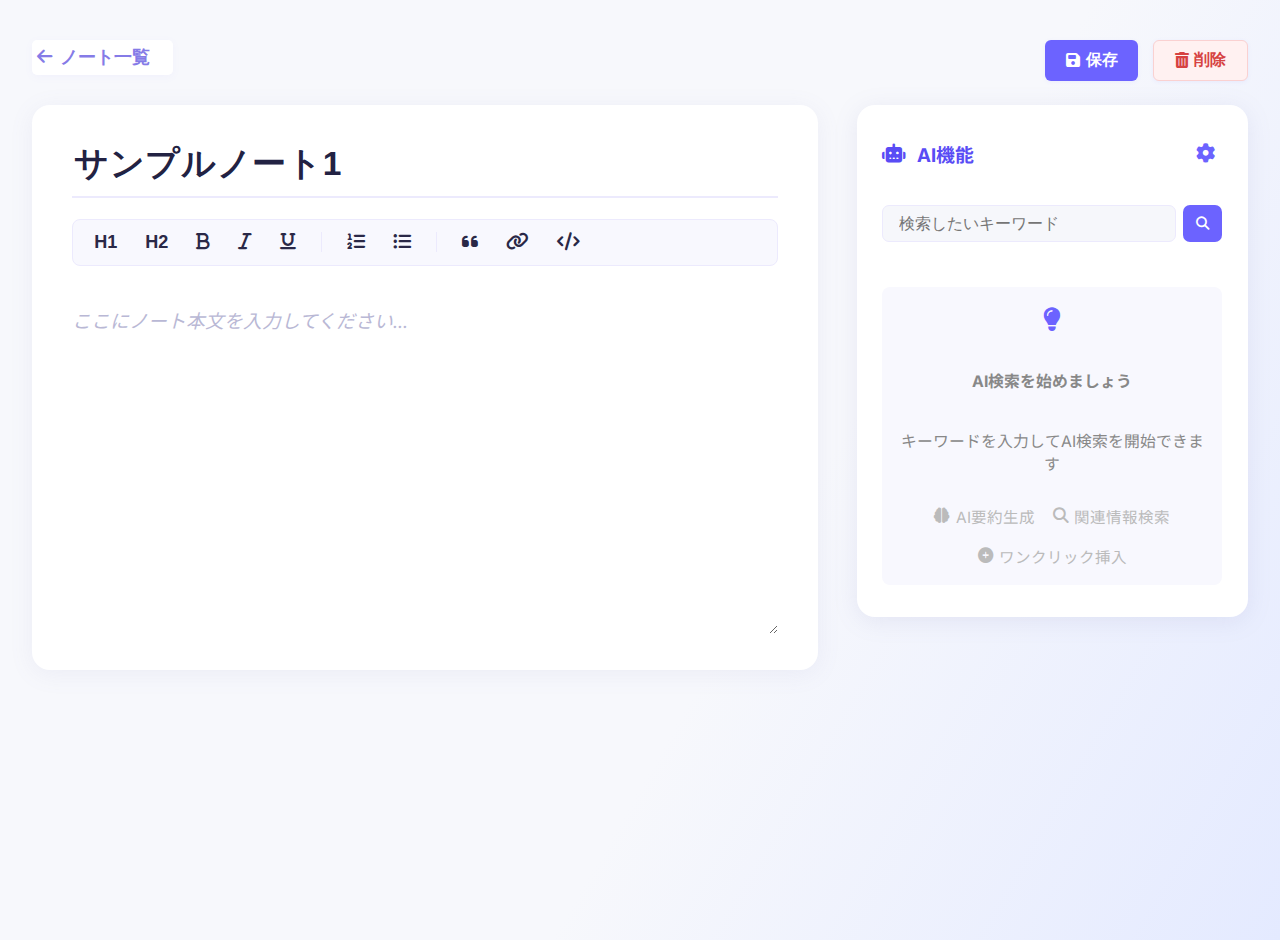
<file: templates/note.html>
<!DOCTYPE html>
<html lang="ja">
<head>
  <meta charset="UTF-8" />
  <meta name="viewport" content="width=device-width, initial-scale=1.0" />
  <title>ノート編集 - AI Note App</title>
  <link href="https://fonts.googleapis.com/css2?family=Inter:wght@400;700&family=Noto+Sans+JP:wght@400;700&display=swap" rel="stylesheet">
  <link rel="stylesheet" href="https://cdnjs.cloudflare.com/ajax/libs/font-awesome/6.4.0/css/all.min.css">
  <style>
    /* 基本スタイルは変更なしのため省略 */
    body { margin: 0; padding: 0; background: linear-gradient(120deg, #f7f8fc 60%, #e4eaff 100%); font-family: 'Inter', 'Noto Sans JP', sans-serif; color: #222; min-height: 100vh; position: relative; }
    .top-bar { display: flex; justify-content: space-between; align-items: flex-start; width: 100%; max-width: 1400px; margin: 2.5rem auto 0 auto; padding: 0 2rem; box-sizing: border-box; position: relative; z-index: 10; }
    .note-back-btn { background: #fff; border: none; color: #857be7; font-size: 1.1rem; display: flex; align-items: center; gap: .45em; font-weight: 600; cursor: pointer; padding: 0.3em 1.3em 0.3em 0.3em; border-radius: 5px; transition: background .14s, color .14s; box-shadow: 0 2px 8px rgba(130,120,250,0.05); }
    .note-back-btn:hover { background: #f4f3fd; color: #594cf5; }
    .top-bar-right { display: flex; gap: 0.9em; }
    .btn { display: inline-flex; align-items: center; gap: 0.35em; border: none; border-radius: 6px; padding: 0.55em 1.3em; font-weight: 600; font-size: 1rem; cursor: pointer; background: none; transition: background 0.15s, color 0.15s; box-shadow: 0 1px 4px rgba(108,99,255,0.08); }
    .btn-save { background: #6c63ff; color: #fff; }
    .btn-save:hover { background: #594cf5; }
    .btn-delete { background: #fff1f1; color: #d64242; border: 1px solid #fad1d1; }
    .btn-delete:hover { background: #ffd6d6; color: #ab1d1d; }
    .btn-ghost { background: none; color: #6c63ff; box-shadow: none; padding: 0.4em; font-size: 1.2rem; }
    .btn-ghost:hover { background: #f4f3fd; color: #594cf5; }
    .main-content { display: flex; gap: 2.4rem; max-width: 1400px; margin: 1.5rem auto 0 auto; padding: 0 2rem 2rem 2rem; min-height: 80vh; align-items: flex-start; }
    .editor-section { flex: 1 1 0; background: #fff; border-radius: 18px; box-shadow: 0 4px 24px rgba(120,120,180,0.09); padding: 2.5rem 2.5rem 2.3rem 2.5rem; display: flex; flex-direction: column; min-width: 0; }
    .note-title-bar { border-bottom: 2px solid #eceafd; margin-bottom: 1.3em; padding-bottom: 0.7em; }
    .note-title-input { font-size: 2.1rem; font-weight: 700; border: none; background: transparent; outline: none; color: #222243; width: 100%; letter-spacing: 0.02em; }
    .note-title-input::placeholder { color: #b6b8d1; font-weight: 400; font-size: 1.2rem; }
    .editor-toolbar { display: flex; gap: 8px; background: #f8f8fe; border-radius: 8px; padding: 0.5rem 0.7rem; margin-bottom: 1.4rem; border: 1px solid #eceafd; flex-wrap: wrap; }
    .toolbar-btn { background: none; border: none; color: #2a2847; font-size: 1.13em; padding: 0.22em 0.55em; border-radius: 4px; cursor: pointer; transition: background 0.14s, color 0.14s; }
    .toolbar-btn:hover { background: #6c63ff; color: #fff; }
    .toolbar-separator { border-left: 1px solid #eceafd; height: 20px; margin: auto 7px; }
    .rich-editor { min-height: 320px; max-height: 540px; outline: none; border: none; font-size: 1.17em; padding: 1.1rem 0 0.5rem 0; line-height: 1.7; color: #222243; background: none; resize: vertical; overflow: auto; }
    .rich-editor:empty::before { content: attr(data-placeholder); color: #b9b8d5; font-size: 1em; font-style: italic; pointer-events: none; }
    .ai-sidebar { width: 340px; background: #fff; border-radius: 18px; box-shadow: 0 4px 24px rgba(120,120,180,0.13); padding: 2rem 1.6rem; display: flex; flex-direction: column; gap: 1.4rem; min-width: 270px; align-self: flex-start; }
    .sidebar-header { display: flex; justify-content: space-between; align-items: center; margin-bottom: 0.7rem; }
    .sidebar-title { font-size: 1.18rem; font-weight: 700; color: #594cf5; display: flex; align-items: center; gap: 0.55em; }
    .ai-search-section { margin-bottom: 0.7rem; }
    .search-input-wrapper { display: flex; gap: 0.4rem; margin-bottom: 0.7rem; }
    .search-input { flex: 1 1 0; font-size: 1em; padding: 0.55em 1em; border-radius: 7px; border: 1px solid #eceafd; background: #f6f7fb; outline: none; transition: border 0.18s; }
    .search-input:focus { border: 1.5px solid #6c63ff; }
    .search-btn { background: #6c63ff; color: #fff; border: none; padding: 0.45em 1em; border-radius: 7px; font-weight: 600; cursor: pointer; transition: background 0.2s; }
    .search-btn:hover { background: #594cf5; }
    .ai-results { background: #f8f8fe; border-radius: 8px; padding: 1.1rem; min-height: 130px; color: #656579; font-size: 0.99em; }
    .welcome-message { display: flex; flex-direction: column; align-items: center; color: #888; text-align: center; }
    .welcome-icon { font-size: 1.5em; margin-bottom: 0.6em; color: #6c63ff; }
    .welcome-features { display: flex; gap: 1.15em; margin-top: 0.9em; flex-wrap: wrap; justify-content: center; }
    .feature-item { display: flex; align-items: center; gap: 0.35em; color: #bbb; font-size: 0.98em; }

    /* ▼▼▼ 修正: トースト通知のCSS ▼▼▼ */
    #toast {
      position: fixed; right: 32px; bottom: 32px;
      min-width: 180px;
      background: rgba(50,50,75,0.95);
      color: #fff;
      font-weight: 600;
      border-radius: 9px;
      box-shadow: 0 6px 20px rgba(60,45,100,0.14);
      padding: 1em 1.7em;
      font-size: 1.08rem;
      text-align: center;
      z-index: 10000;
      opacity: 0;
      visibility: hidden;
      pointer-events: none;
      transition: opacity 0.4s, visibility 0s 0.4s;
    }
    #toast.is-visible {
      opacity: 1;
      visibility: visible;
      pointer-events: auto;
      transition: opacity 0.4s;
    }

    /* モーダル共通スタイル */
    .modal-outer { display: none; position: fixed; left:0; top:0; width:100vw; height:100vh; background: rgba(40,30,55,0.17); z-index:99999; align-items: center; justify-content: center; }
    .modal-outer.is-visible { display: flex; }
    .modal-inner { background:#fff; border-radius:15px; min-width:320px; max-width:96vw; box-shadow:0 6px 28px rgba(80,60,130,0.12); padding:2.1em 2em 1.3em 2em; margin:auto; position:relative; }
    .modal-header { display: flex; align-items: center; justify-content: space-between; margin-bottom: 1.3em; }
    .modal-title { font-size: 1.22rem; font-weight: 700; color: #6c63ff; }
    .modal-form-group { margin-bottom: 1.1em; }
    .modal-label { font-weight: 600; color: #594cf5; display: block; margin-bottom: 0.3em; }
    .modal-select, .modal-textarea { width: 100%; box-sizing: border-box; font-size: 1em; padding: 0.5em 0.7em; border-radius: 7px; border: 1px solid #eceafd; background: #f8f8fe; }
    .modal-textarea { resize: vertical; }
    .modal-actions { display: flex; justify-content: flex-end; gap: 1em; margin-top: 2em; }
    
    /* レスポンシブスタイル */
    @media (max-width: 1100px) { .main-content { flex-direction: column; gap: 1.3rem; align-items: stretch; } .ai-sidebar, .editor-section { width: 100%; max-width: none; align-self: stretch; } .top-bar { padding: 0 1rem; } }
    @media (max-width: 700px) { .main-content, .top-bar { padding: 0 0.5rem; } .editor-section, .ai-sidebar { padding: 1.5rem 1rem; } .note-title-input { font-size: 1.5rem; } .modal-inner { min-width: 90vw; padding: 1.5em 1em; } }
  </style>
</head>
<body>

  <div class="top-bar">
    <button class="note-back-btn" id="back-btn"><i class="fas fa-arrow-left"></i> ノート一覧</button>
    <div class="top-bar-right">
      <button class="btn btn-save" id="save-note-btn"><i class="fas fa-save"></i> 保存</button>
      <button class="btn btn-delete" id="delete-note-btn"><i class="fas fa-trash-alt"></i> 削除</button>
    </div>
  </div>
  <main class="main-content">
    <section class="editor-section">
      <div class="note-title-bar"><input type="text" class="note-title-input" placeholder="ノートのタイトルを入力..." value="サンプルノート1" /></div>
      <div class="editor-toolbar"><button class="toolbar-btn" title="見出し1"><b>H1</b></button><button class="toolbar-btn" title="見出し2"><b>H2</b></button><button class="toolbar-btn" title="太字"><i class="fas fa-bold"></i></button><button class="toolbar-btn" title="斜体"><i class="fas fa-italic"></i></button><button class="toolbar-btn" title="下線"><i class="fas fa-underline"></i></button><span class="toolbar-separator"></span><button class="toolbar-btn" title="番号付きリスト"><i class="fas fa-list-ol"></i></button><button class="toolbar-btn" title="箇条書き"><i class="fas fa-list-ul"></i></button><span class="toolbar-separator"></span><button class="toolbar-btn" title="引用"><i class="fas fa-quote-left"></i></button><button class="toolbar-btn" title="リンク"><i class="fas fa-link"></i></button><button class="toolbar-btn" title="コード"><i class="fas fa-code"></i></button></div>
      <div class="rich-editor" contenteditable="true" data-placeholder="ここにノート本文を入力してください..."></div>
    </section>
    <aside class="ai-sidebar">
      <div class="sidebar-header"><span class="sidebar-title"><i class="fas fa-robot"></i> AI機能</span><button class="btn btn-ghost" id="open-ai-settings-btn"><i class="fas fa-cog"></i></button></div>
      <div class="ai-search-section"><div class="search-input-wrapper"><input type="text" class="search-input" placeholder="検索したいキーワード" /><button class="search-btn"><i class="fas fa-search"></i></button></div></div>
      <div class="ai-results"><div class="welcome-message"><span class="welcome-icon"><i class="fas fa-lightbulb"></i></span><h4>AI検索を始めましょう</h4><p>キーワードを入力してAI検索を開始できます</p><div class="welcome-features"><div class="feature-item"><i class="fas fa-brain"></i><span>AI要約生成</span></div><div class="feature-item"><i class="fas fa-search"></i><span>関連情報検索</span></div><div class="feature-item"><i class="fas fa-plus-circle"></i><span>ワンクリック挿入</span></div></div></div></div>
    </aside>
  </main>

  <div id="toast"></div>

  <div id="ai-settings-modal" class="modal-outer">
    <div class="modal-inner">
      <div class="modal-header"><span class="modal-title"><i class="fas fa-cog"></i> AI詳細設定</span><button id="close-ai-settings-btn" class="btn-ghost"><i class="fas fa-times"></i></button></div>
      <form id="ai-settings-form"><div class="modal-form-group"><label for="output-format" class="modal-label"><i class="fas fa-file-alt"></i> 出力形式</label><select id="output-format" class="modal-select"><option value="simple">シンプル</option><option value="detailed">詳細</option><option value="bullet">箇条書き</option></select></div><div class="modal-form-group"><label for="target-level" class="modal-label"><i class="fas fa-graduation-cap"></i> 難易度レベル</label><select id="target-level" class="modal-select"><option value="beginner">初学者</option><option value="intermediate">普通</option><option value="advanced">専門的</option></select></div><div class="modal-form-group"><label for="custom-prompt" class="modal-label"><i class="fas fa-edit"></i> 追加指示（オプション）</label><textarea id="custom-prompt" rows="3" class="modal-textarea"></textarea></div><div class="modal-actions"><button type="button" class="btn btn-ghost" id="cancel-ai-settings-btn">キャンセル</button><button type="submit" class="btn btn-save">保存</button></div></form>
    </div>
  </div>

  <div id="delete-confirm-modal" class="modal-outer">
    <div class="modal-inner">
      <div class="modal-header">
        <span class="modal-title" style="color: #d64242;"><i class="fas fa-exclamation-triangle"></i> ノートを削除</span>
      </div>
      <div class="modal-body">
        <p style="margin: 1em 0 2em; line-height: 1.6;">
          本当にこのノートを削除しますか？<br>この操作は元に戻すことはできません。
        </p>
      </div>
      <div class="modal-actions">
        <button type="button" class="btn btn-ghost" id="cancel-delete-btn">キャンセル</button>
        <button type="button" class="btn btn-delete" id="confirm-delete-btn">削除する</button>
      </div>
    </div>
  </div>

  <script>
    document.addEventListener('DOMContentLoaded', () => {
      // ===== DOM要素の取得 =====
      const saveBtn = document.getElementById('save-note-btn');
      const backBtn = document.getElementById('back-btn');
      const toast = document.getElementById('toast');
      let toastTimer = null;

      // AI設定モーダル関連
      const aiSettingsModal = document.getElementById('ai-settings-modal');
      const openAiSettingsBtn = document.getElementById('open-ai-settings-btn');
      const closeAiSettingsBtn = document.getElementById('close-ai-settings-btn');
      const cancelAiSettingsBtn = document.getElementById('cancel-ai-settings-btn');
      const aiSettingsForm = document.getElementById('ai-settings-form');
      
      // ▼▼▼ 修正: 削除関連の要素を取得 ▼▼▼
      const deleteNoteBtn = document.getElementById('delete-note-btn');
      const deleteConfirmModal = document.getElementById('delete-confirm-modal');
      const cancelDeleteBtn = document.getElementById('cancel-delete-btn');
      const confirmDeleteBtn = document.getElementById('confirm-delete-btn');

      // ===== イベントリスナーの登録 =====

      // 戻るボタン
      backBtn.addEventListener('click', () => { window.location.href = '/notes'; });

      // 保存ボタン
      saveBtn.addEventListener('click', (e) => {
        e.preventDefault();
        showToast('ノートが保存されました');
      });

      // ▼▼▼ 修正: 削除ボタンの挙動をモーダル表示に変更 ▼▼▼
      deleteNoteBtn.addEventListener('click', () => {
        deleteConfirmModal.classList.add('is-visible');
      });

      // 削除確認モーダル > 「キャンセル」ボタン
      cancelDeleteBtn.addEventListener('click', () => {
        deleteConfirmModal.classList.remove('is-visible');
      });

      // 削除確認モーダル > 「削除する」ボタン
      confirmDeleteBtn.addEventListener('click', () => {
        deleteConfirmModal.classList.remove('is-visible');
        showToast('ノートを削除しました。');
        // ここにAPI呼び出し等の実際の削除処理を記述
      });
      
      // AI設定モーダル
      openAiSettingsBtn.addEventListener('click', () => aiSettingsModal.classList.add('is-visible'));
      closeAiSettingsBtn.addEventListener('click', () => aiSettingsModal.classList.remove('is-visible'));
      cancelAiSettingsBtn.addEventListener('click', () => aiSettingsModal.classList.remove('is-visible'));
      aiSettingsForm.addEventListener('submit', (e) => {
        e.preventDefault();
        aiSettingsModal.classList.remove('is-visible');
        showToast('AI設定を保存しました');
      });
      
      // モーダル背景クリックで閉じる処理 (共通化)
      [aiSettingsModal, deleteConfirmModal].forEach(modal => {
        modal.addEventListener('click', (e) => {
          if (e.target === modal) {
            modal.classList.remove('is-visible');
          }
        });
      });

      // ===== 関数定義 =====
      function showToast(message) {
        if (toastTimer) clearTimeout(toastTimer);
        
        toast.textContent = message;
        toast.classList.add('is-visible');

        toastTimer = setTimeout(() => {
          toast.classList.remove('is-visible');
        }, 2500);
      }
    });
  </script>
</body>
</html>
</file>
